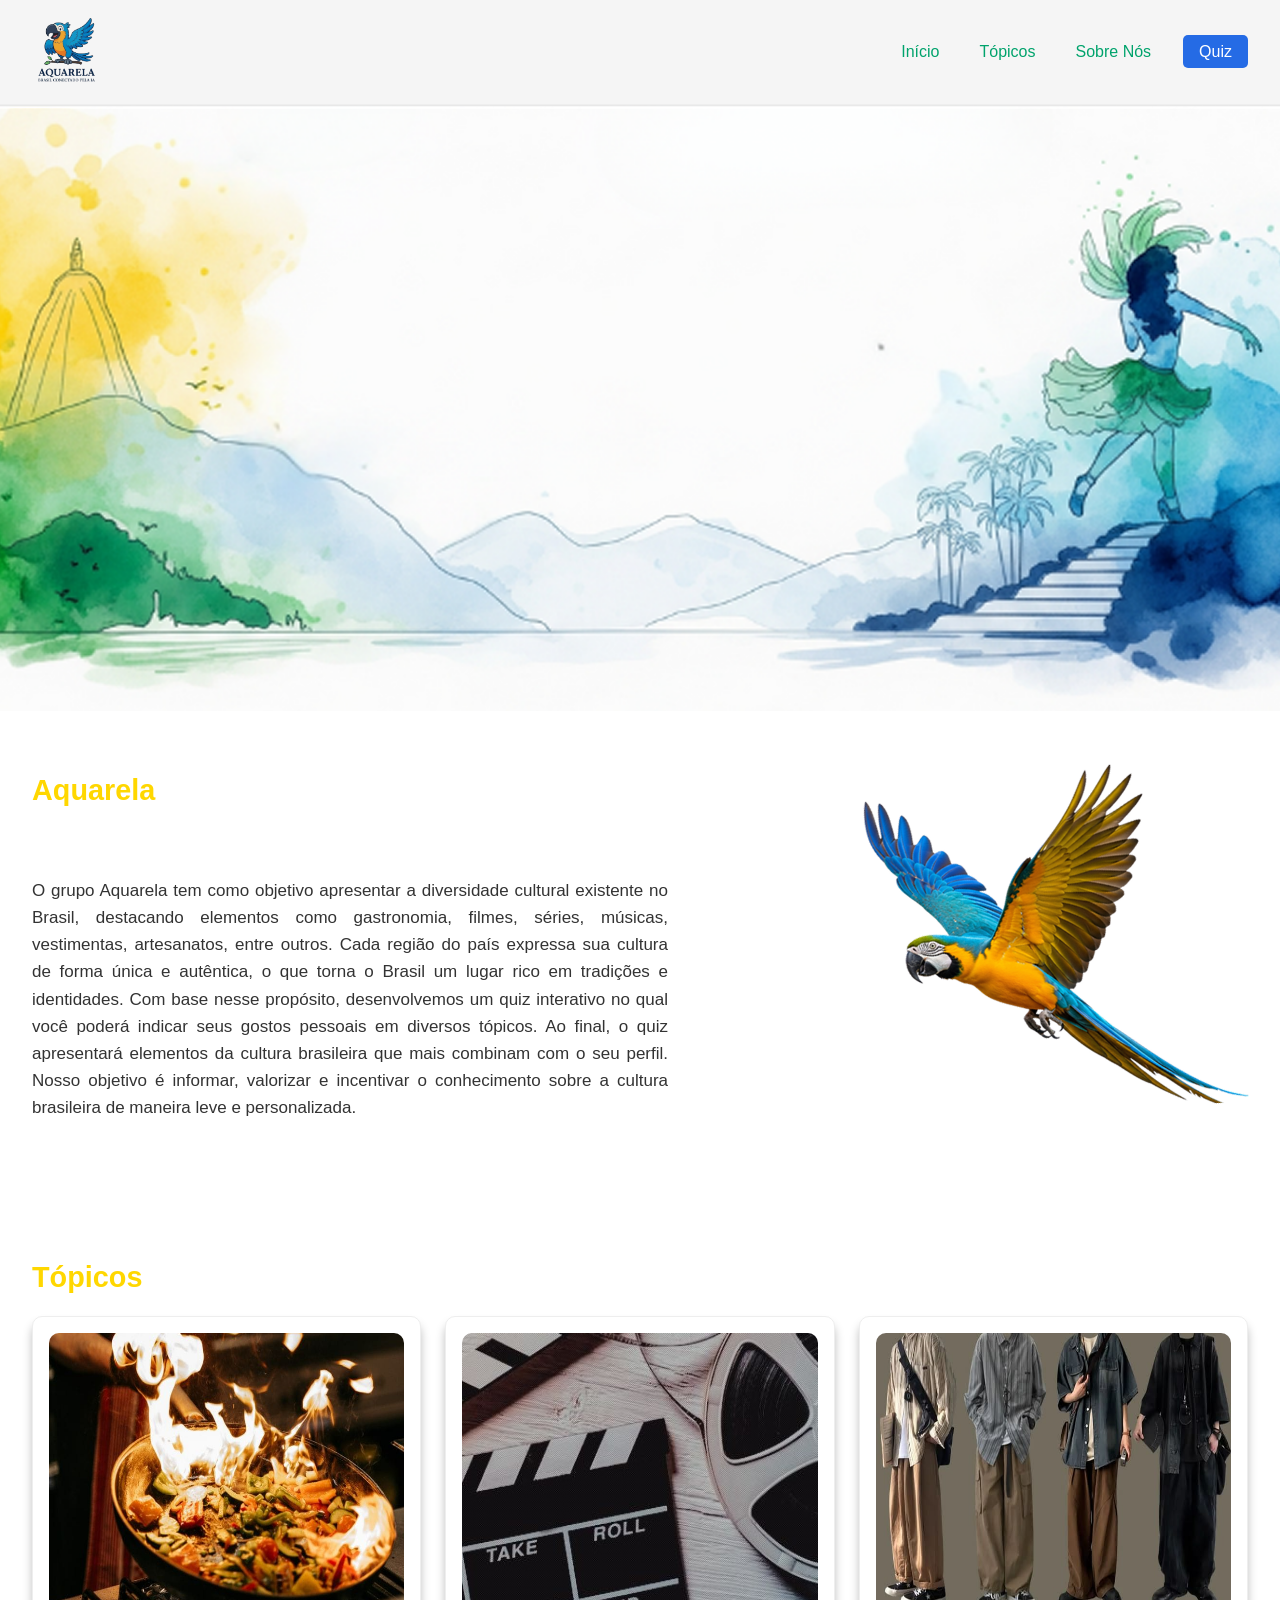
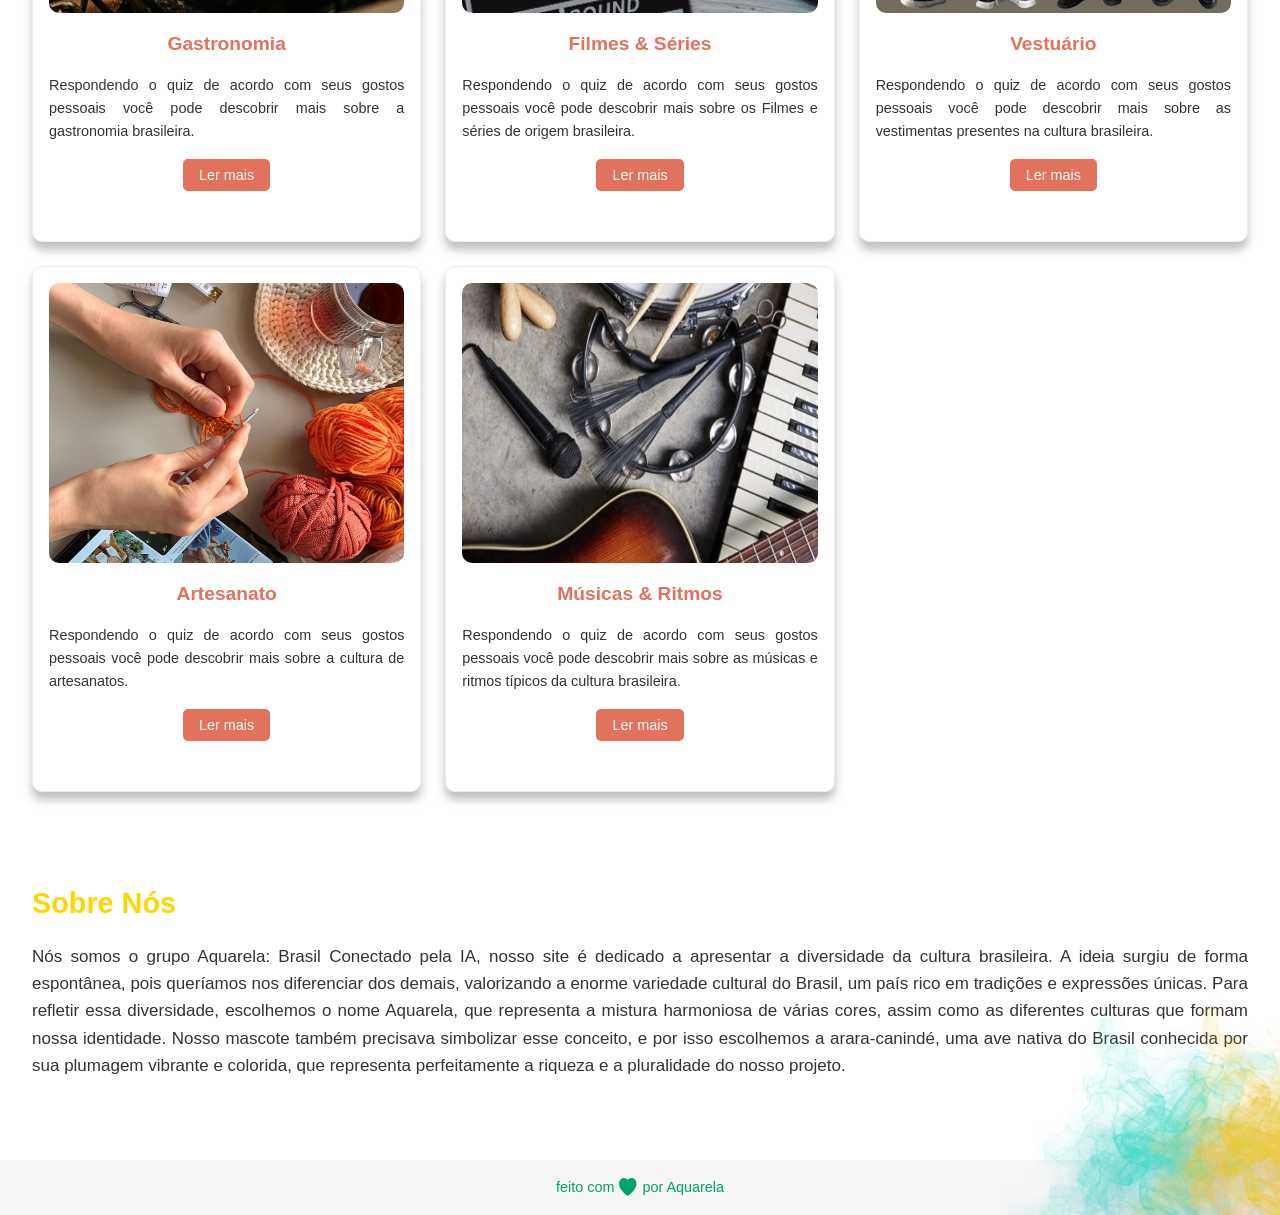
<file: index.html>
<!DOCTYPE html>
<html lang="pt-BR">
<head>
  <meta charset="UTF-8">
  <meta name="viewport" content="width=device-width, initial-scale=1.0">
  <title>Landing Page</title>
  <link rel="icon" href="assets/logo.aquarela.png">
  <link rel="stylesheet" href="style.css">
</head>
<body>
  <header>
    <img src="assets/logo.aquarela.png" alt="">
    <nav>
      <div class="menu-toggle" id="menu-toggle">
        <img src="assets/Godê.png" alt="icon">
      </div>
      <ul id="menu">
        <li><a href="#inicio">Início</a></li>
        <li><a href="#topicos">Tópicos</a></li>
        <li><a href="#sobre">Sobre Nós</a></li>
        <li><a href="quiz.html" class="quiz-button">Quiz</a></li>
      </ul>
    </nav>
  </header>

  <div class="hero">
    <img src="assets/banner.png" alt="banner aquarela">
  </div>

  <section class="aquarela" id="inicio">
    <h2 class="section-title" style="color:#FFD700;">Aquarela</h2>
    <div class="conteudo-aquarela">
    <p>O grupo Aquarela tem como objetivo apresentar a diversidade cultural existente no Brasil, destacando elementos como gastronomia, filmes, séries, músicas, vestimentas, artesanatos, entre outros. Cada região do país expressa sua cultura de forma única e autêntica, o que torna o Brasil um lugar rico em tradições e identidades.
    Com base nesse propósito, desenvolvemos um quiz interativo no qual você poderá indicar seus gostos pessoais em diversos tópicos. Ao final, o quiz apresentará elementos da cultura brasileira que mais combinam com o seu perfil.
    Nosso objetivo é informar, valorizar e incentivar o conhecimento sobre a cultura brasileira de maneira leve e personalizada.
</p>  

    <img src="assets/arara_caninde.png" alt="Arara">
    </div>
  </section>

  <section class="topicos" id="topicos">
    <h2 class="section-title" style="color:#FFD700;">Tópicos</h2>
      <div class="topicos-container">
          <div class="topico">
            <img src="assets/gastronomia.png" alt="">
            <h3>Gastronomia</h3>
            <p class="texto-curto">Respondendo o quiz de acordo com seus gostos pessoais você pode descobrir mais sobre a gastronomia brasileira.</p>
            <p class="texto-completo">A gastronomia brasileira é rica, diversa e cheia de personalidade.
              No nosso quiz, você vai descobrir quais pratos e estilos culinários têm mais a ver com o seu paladar.
              Durante o percurso, você poderá escolher entre diferentes estilos como <strong>Tradicional</strong>, que valoriza receitas típicas e regionais;
              <strong>Moderna</strong>, com releituras criativas e visuais marcantes; <strong>Fusão</strong>, que mistura culturas e sabores;
              <strong>Sustentável</strong> , focada no uso consciente dos ingredientes; <strong>Funcional</strong>, voltada para a saúde e bem-estar;
                <strong>Plant-based e vegana</strong>, com preparos sem ingredientes de origem animal; 
                e <strong>Molecular</strong>, que transforma a comida em uma experiência sensorial através da ciência. 
                Além disso, você também poderá indicar se prefere sabores salgados ou doces, para que a experiência seja ainda mais personalizada.</p>
            <button class="btn toggle-btn">Ler mais</button>
            </div>
        
          <div class="topico">
            <img src="assets/filmes e séries.jpg">
            <h3>Filmes & Séries</h3>
            <p class="texto-curto">Respondendo o quiz de acordo com seus gostos pessoais você pode descobrir mais sobre os Filmes e séries de origem brasileira.</p>
            <p class="texto-completo">Os filmes e séries brasileiras são um reflexo vibrante da nossa identidade cultural, revelando a riqueza das histórias, personagens e realidades que compõem o Brasil. Produzidas em todas as regiões do país, essas obras exploram temas como cotidiano, política, desigualdade, humor, folclore, amor e resistência — sempre com um olhar único e autêntico.
            Do cinema regional ao streaming, passando pelas novelas e minisséries, a produção audiovisual brasileira tem ganhado destaque nacional e internacional, mostrando a força da nossa criatividade e da nossa linguagem própria. Mais do que entretenimento, filmes e séries nacionais são uma forma de preservar, questionar e celebrar a cultura brasileira, conectando assim pessoas, regiões e histórias por trás das telas</p>
            <button class="btn toggle-btn">Ler mais</button>
          </div>
          
          <div class="topico">
            <img src="assets/estilos.png" alt="">
            <h3>Vestuário</h3>
            <p class="texto-curto">Respondendo o quiz de acordo com seus gostos pessoais você pode descobrir mais sobre as vestimentas presentes na cultura brasileira.</p>
            <p class="texto-completo">
            No nosso quiz, você poderá escolher os estilos que mais representam quem você é.
            Entre as opções, está o <strong>Hip Hop</strong>, com roupas largas, bonés e atitude urbana, refletindo a liberdade de expressão e a cultura das ruas;
            o <strong>Casual</strong>, ideal para o dia a dia, com peças confortáveis, práticas e versáteis, que unem estilo e funcionalidade;
            o <strong>Clássico</strong>, marcado por elegância, cortes tradicionais e cores neutras, perfeito para quem valoriza sofisticação e atemporalidade;
            o <strong>Minimalista</strong>, que prioriza simplicidade, funcionalidade e poucos elementos visuais;
            os <strong>Skaters</strong>, inspirados na cena do skate, com roupas despojadas, tênis e estampas marcantes que expressam liberdade e atitude;
            e o <strong>Streetwear</strong>, que combina moda urbana, inovação e identidade jovem, com peças que chamam atenção e demonstram personalidade.</p>
            <button class="btn toggle-btn">Ler mais</button>
          </div>

          <div class="topico">
            <img src="assets/artesanato.png" alt="">
            <h3>Artesanato</h3>
            <p class="texto-curto">Respondendo o quiz de acordo com seus gostos pessoais você pode descobrir mais sobre a cultura de artesanatos.</p>
            <p class="texto-completo">O artesanato brasileiro é cheio de história, criatividade e identidade. 
            No nosso quiz, você vai encontrar diferentes tipos de artesanato e poderá escolher aqueles que mais combinam com você.
            As opções incluem <strong>Cerâmica</strong>, com peças moldadas em barro e queimadas em forno, muito presentes em várias regiões do país; 
            <strong>Tricô</strong>, feito com agulhas e fios para criar roupas e acessórios cheios de textura; 
            <strong>Crochê</strong>, semelhante ao tricô, mas feito com uma única agulha, muito usado em peças decorativas e utilitárias; 
            <strong>Patchwork</strong>, que junta retalhos de tecido em composições criativas, comuns em colchas e bolsas; 
            <strong>Biscuit</strong>, uma massa modelável usada para criar enfeites delicados e personalizados; 
            <strong>Velas artesanais</strong>, que combinam cor, aroma e decoração; 
            <strong>Sabonetes artesanais</strong>, feitos com ingredientes naturais e formatos criativos;
            e <strong>Macramê</strong>, uma técnica de trançado com fios e nós que forma desde painéis de parede até acessórios. 
            Com base nas suas escolhas no quiz, você descobrirá quais desses estilos têm mais a ver com o seu gosto e personalidade.</p>
            <button class="btn toggle-btn">Ler mais</button>
          </div>

          <div class="topico">
            <img src="assets/musicas.png" alt="">
            <h3>Músicas & Ritmos</h3>
            <p class="texto-curto">Respondendo o quiz de acordo com seus gostos pessoais você pode descobrir mais sobre as músicas e ritmos típicos da cultura brasileira.</p>
            <p class="texto-completo">A música brasileira é uma expressão viva da diversidade cultural do país,
              reunindo ritmos e estilos que refletem a mistura de influências locais e globais. 
              No nosso quiz, você poderá escolher os gêneros musicais que mais combinam com você. 
              Entre as opções estão o <strong>Afrobeats</strong>, um ritmo vibrante com raízes africanas que conquistou o mundo;
              o <strong>Axé</strong>, animado e contagiante, típico do Carnaval baiano; 
              o <strong>Trap</strong>, estilo urbano e moderno com batidas marcantes; 
              o <strong>Samba</strong>, símbolo do Brasil, com seu ritmo alegre e cadenciado; 
              a <strong>Eletrônica</strong> que envolve sons digitais e batidas dançantes; 
              o <strong>Forró</strong>, ritmo nordestino que convida à dança; 
              o <strong>Funk</strong>, com suas batidas aceleradas e letras diretas; 
              o <strong>Gospel</strong>, música de fé e espiritualidade; 
              o <strong>Jazz</strong>, conhecido pela improvisação e sofisticação; 
              a <strong>MPB</strong> (Música Popular Brasileira), que mistura vários estilos com letras poéticas; 
              o <strong>Pagode</strong>, vertente do samba com clima mais descontraído; 
              o <strong>Piseiro</strong>, ritmo nordestino que tem ganhado espaço; 
              o <strong>Reggae</strong>, com mensagens de paz e ritmo relaxante; 
              e o <strong>Pop</strong>, música popular que domina as paradas.</p>
            <button class="btn toggle-btn">Ler mais</button>
          </div>
      </div>
    </div>
  </section>

  <section class="sobre" id="sobre">
    <h2 class="section-title" style="color:#FFD700;">Sobre Nós</h2>
    <p>Nós somos o grupo Aquarela: Brasil Conectado pela IA, nosso site é dedicado a apresentar a diversidade da cultura brasileira. 
    A ideia surgiu de forma espontânea, pois queríamos nos diferenciar dos demais, valorizando a enorme variedade cultural do Brasil,
    um país rico em tradições e expressões únicas.
    Para refletir essa diversidade, escolhemos o nome Aquarela, 
    que representa a mistura harmoniosa de várias cores, assim como as diferentes culturas que formam nossa identidade.
    Nosso mascote também precisava simbolizar esse conceito, e por isso escolhemos a arara-canindé, uma ave nativa do Brasil
    conhecida por sua plumagem vibrante e colorida, que representa perfeitamente a riqueza e a pluralidade do nosso projeto.</p>
  </section>

  <footer>
        feito com  <img src="assets/ph_heart-fill.svg" alt="coracao">  por Aquarela
    </footer> 

  <script src="script.js"></script>
</body>
</html>
</file>
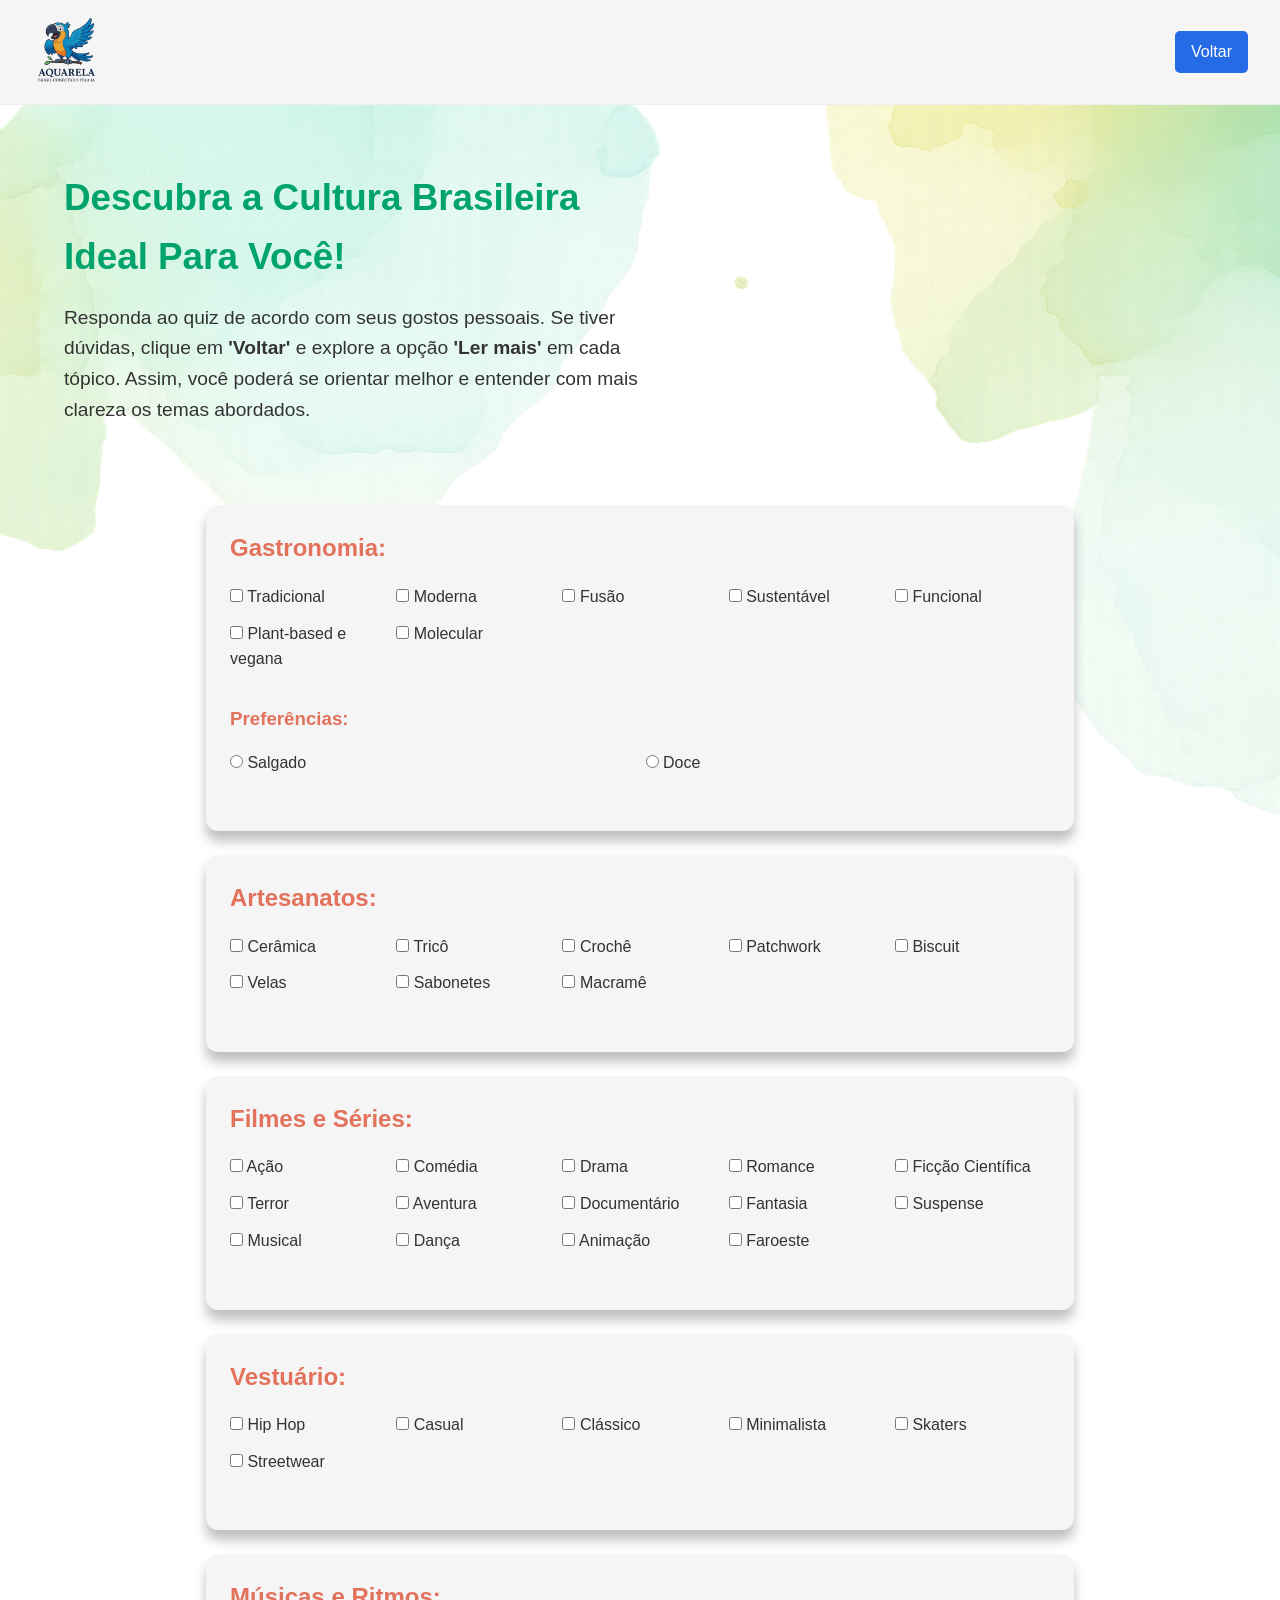
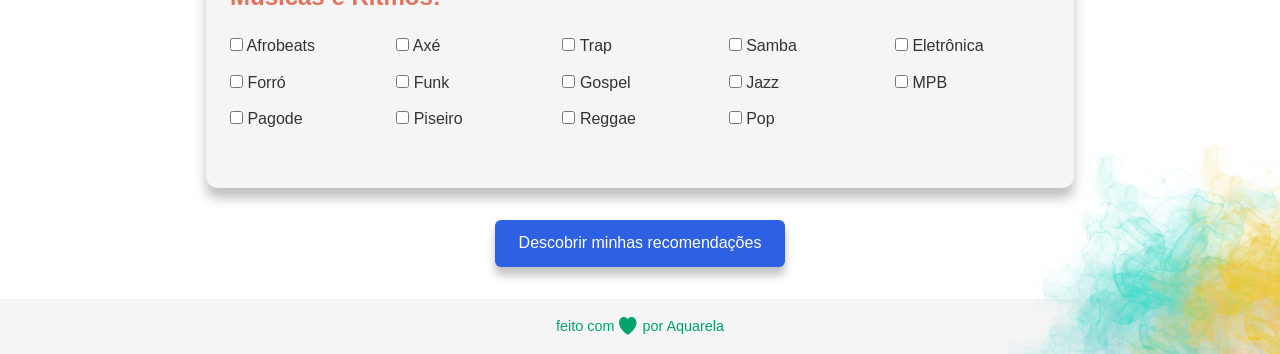
<file: quiz.html>
<!DOCTYPE html>
<html lang="pt-br">
  <head>
    <meta charset="UTF-8" />
    <meta name="viewport" content="width=device-width, initial-scale=1.0" />
    <title>Quiz Cultural</title>
    <link rel="icon" href="assets-quiz/logo.aquarela.png" />
    <link rel="stylesheet" href="style-quiz.css" />
  </head>
  <body>
    <header>
      <img src="assets-quiz/logo.aquarela.png" alt="" />
      <a href="index.html" class="voltar-button">Voltar</a>
    </header>

    <section class="hero">
      <div class="hero-text">
        <h1>Descubra a Cultura Brasileira Ideal Para Você!</h1>
        <p>
          Responda ao quiz de acordo com seus gostos pessoais. Se tiver dúvidas,
          clique em <strong>'Voltar'</strong> e explore a opção
          <strong>'Ler mais'</strong> em cada tópico. Assim, você poderá se
          orientar melhor e entender com mais clareza os temas abordados.
        </p>
      </div>
    </section>

    <main>
      <form id="quizForm">
        <div class="card">
          <h2>Gastronomia:</h2>
          <div class="grid">
            <label
              ><input type="checkbox" name="gastronomia" value="Tradicional" />
              Tradicional</label
            >
            <label
              ><input type="checkbox" name="gastronomia" value="Moderna" />
              Moderna</label
            >
            <label
              ><input type="checkbox" name="gastronomia" value="Fusão" />
              Fusão</label
            >
            <label
              ><input type="checkbox" name="gastronomia" value="Sustentável" />
              Sustentável</label
            >
            <label
              ><input type="checkbox" name="gastronomia" value="Funcional" />
              Funcional</label
            >
            <label
              ><input type="checkbox" name="gastronomia" value="Vegana" />
              Plant-based e vegana</label
            >
            <label
              ><input type="checkbox" name="gastronomia" value="Molecular" />
              Molecular</label
            >
          </div>
          <h3>Preferências:</h3>
          <div class="grid">
            <label
              ><input type="radio" name="preferencia" value="Salgado" />
              Salgado</label
            >
            <label
              ><input type="radio" name="preferencia" value="Doce" />
              Doce</label
            >
          </div>
        </div>

        <div class="card">
          <h2>Artesanatos:</h2>
          <div class="grid">
            <label
              ><input type="checkbox" name="artesanato" value="Cerâmica" />
              Cerâmica</label
            >
            <label
              ><input type="checkbox" name="artesanato" value="Tricô" />
              Tricô</label
            >
            <label
              ><input type="checkbox" name="artesanato" value="Crochê" />
              Crochê</label
            >
            <label
              ><input type="checkbox" name="artesanato" value="Patchwork" />
              Patchwork</label
            >
            <label
              ><input type="checkbox" name="artesanato" value="Biscuit" />
              Biscuit</label
            >
            <label
              ><input type="checkbox" name="artesanato" value="Velas" />
              Velas</label
            >
            <label
              ><input type="checkbox" name="artesanato" value="Sabonetes" />
              Sabonetes</label
            >
            <label
              ><input type="checkbox" name="artesanato" value="Macramê" />
              Macramê</label
            >
          </div>
        </div>

        <div class="card">
          <h2>Filmes e Séries:</h2>
          <div class="grid">
            <label
              ><input type="checkbox" name="filmes" value="Ação" /> Ação</label
            >
            <label
              ><input type="checkbox" name="filmes" value="Comédia" />
              Comédia</label
            >
            <label
              ><input type="checkbox" name="filmes" value="Drama" />
              Drama</label
            >
            <label
              ><input type="checkbox" name="filmes" value="Romance" />
              Romance</label
            >
            <label
              ><input type="checkbox" name="filmes" value="Ficção Científica" />
              Ficção Científica</label
            >
            <label
              ><input type="checkbox" name="filmes" value="Terror" />
              Terror</label
            >
            <label
              ><input type="checkbox" name="filmes" value="Aventura" />
              Aventura</label
            >
            <label
              ><input type="checkbox" name="filmes" value="Documentário" />
              Documentário</label
            >
            <label
              ><input type="checkbox" name="filmes" value="Fantasia" />
              Fantasia</label
            >
            <label
              ><input type="checkbox" name="filmes" value="Suspense" />
              Suspense</label
            >
            <label
              ><input type="checkbox" name="filmes" value="Musical" />
              Musical</label
            >
            <label
              ><input type="checkbox" name="filmes" value="Dança" />
              Dança</label
            >
            <label
              ><input type="checkbox" name="filmes" value="Animação" />
              Animação</label
            >
            <label
              ><input type="checkbox" name="filmes" value="Faroeste" />
              Faroeste</label
            >
          </div>
        </div>

        <div class="card">
          <h2>Vestuário:</h2>
          <div class="grid">
            <label
              ><input type="checkbox" name="vestuario" value="Hip Hop" /> Hip
              Hop</label
            >
            <label
              ><input type="checkbox" name="vestuario" value="Casual" />
              Casual</label
            >
            <label
              ><input type="checkbox" name="vestuario" value="Clássico" />
              Clássico</label
            >
            <label
              ><input type="checkbox" name="vestuario" value="Minimalista" />
              Minimalista</label
            >
            <label
              ><input type="checkbox" name="vestuario" value="Skaters" />
              Skaters</label
            >
            <label
              ><input type="checkbox" name="vestuario" value="Streetwear" />
              Streetwear</label
            >
          </div>
        </div>

        <div class="card">
          <h2>Músicas e Ritmos:</h2>
          <div class="grid">
            <label
              ><input type="checkbox" name="musicas" value="Afrobeats" />
              Afrobeats</label
            >
            <label
              ><input type="checkbox" name="musicas" value="Axé" /> Axé</label
            >
            <label
              ><input type="checkbox" name="musicas" value="Trap" /> Trap</label
            >
            <label
              ><input type="checkbox" name="musicas" value="Samba" />
              Samba</label
            >
            <label
              ><input type="checkbox" name="musicas" value="Eletrônica" />
              Eletrônica</label
            >
            <label
              ><input type="checkbox" name="musicas" value="Forró" />
              Forró</label
            >
            <label
              ><input type="checkbox" name="musicas" value="Funk" /> Funk</label
            >
            <label
              ><input type="checkbox" name="musicas" value="Gospel" />
              Gospel</label
            >
            <label
              ><input type="checkbox" name="musicas" value="Jazz" /> Jazz</label
            >
            <label
              ><input type="checkbox" name="musicas" value="MPB" /> MPB</label
            >
            <label
              ><input type="checkbox" name="musicas" value="Pagode" />
              Pagode</label
            >
            <label
              ><input type="checkbox" name="musicas" value="Piseiro" />
              Piseiro</label
            >
            <label
              ><input type="checkbox" name="musicas" value="Reggae" />
              Reggae</label
            >
            <label
              ><input type="checkbox" name="musicas" value="Pop" /> Pop</label
            >
          </div>
        </div>

        <div class="center">
          <button type="submit" class="submit-btn">
            Descobrir minhas recomendações
          </button>
          <div id="resultado">
            <p id="resposta"></p>
          </div>
        </div>
      </form>
    </main>

    <footer>
      feito com <img src="assets-quiz/ph_heart-fill.svg" alt="coracao" /> por
      Aquarela
    </footer>

    <script src="script-quiz.js"></script>
  </body>
</html>
</file>
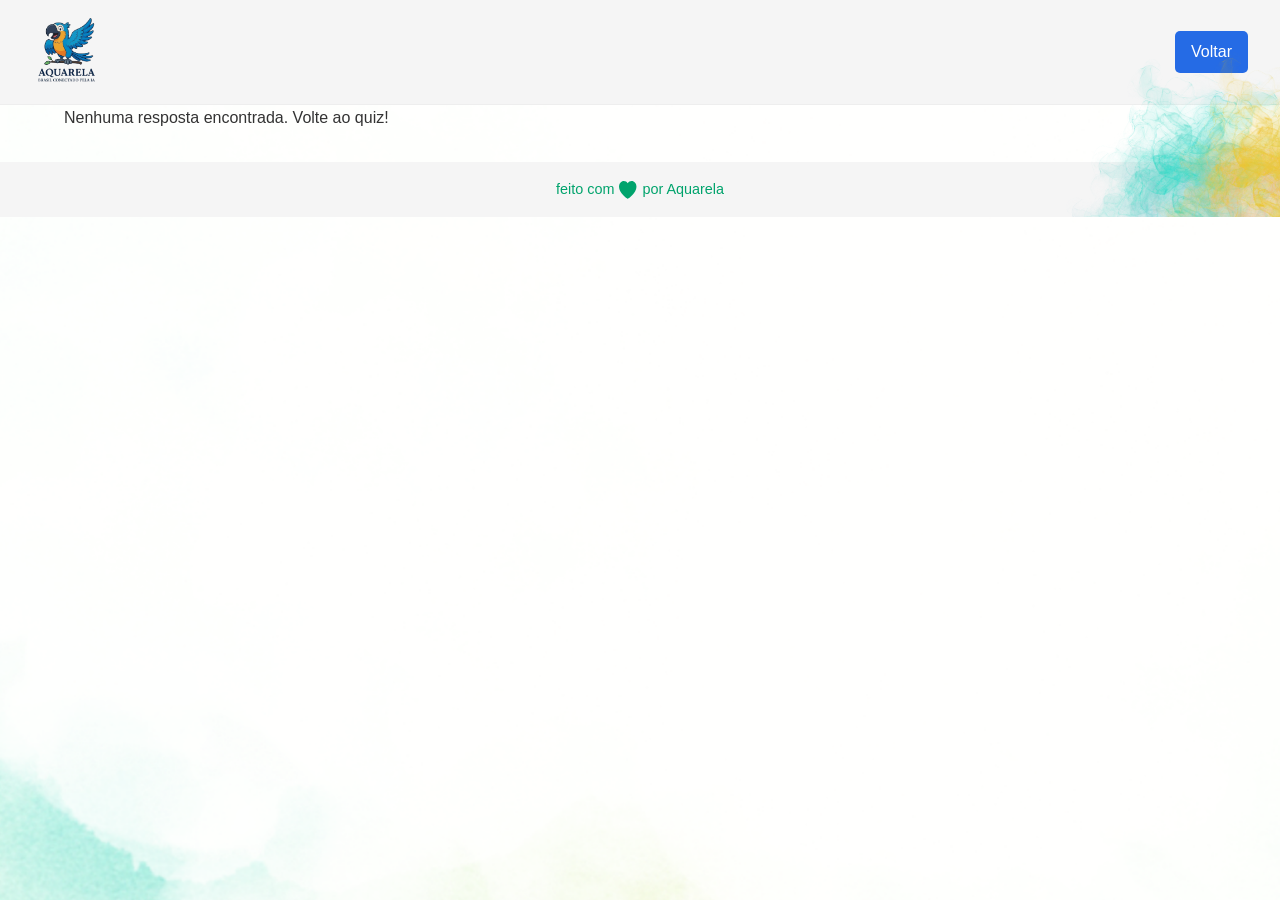
<file: recomendacoes.html>
<!DOCTYPE html>
<html lang="pt-BR">
  <head>
    <meta charset="UTF-8" />
    <meta name="viewport" content="width=device-width, initial-scale=1.0" />
    <title>Resultado do Quiz</title>
    <link rel="icon" href="assets-recomendacoes/logo.aquarela.png" />
    <link rel="stylesheet" href="recomendacoes.css" />
  </head>
  <body>
    <header>
      <img src="assets-recomendacoes/logo.aquarela.png" alt="" />
      <a href="quiz.html" class="voltar-button">Voltar</a>
    </header>
    <div id="resultado-container" class="grid-container"></div>
    <footer>
      feito com
      <img src="assets-recomendacoes/ph_heart-fill.svg" alt="coracao" /> por
      Aquarela
    </footer>
    <script src="dados.js"></script>
    <script src="recomendacoes.js"></script>
  </body>
</html>
</file>
<file: style.css>
body {
  margin: 0;
  padding: 0;
  width: 100%;
  font-family: Arial, sans-serif;
  line-height: 1.6;
  color: #333;
  position: relative;
  background-color: #ffffff;
}

body::after {
  content: "";
  position: absolute;
  bottom: 0;
  right: 0;
  width: 25%;
  height: 100%;
  background: url("assets/mancha_footer.png") no-repeat right bottom;
  background-size: contain;
  pointer-events: none;
  z-index: 2;
}

body > * {
  position: relative;
  z-index: 1;
}

header {
  background: #f5f5f5;
  display: flex;
  justify-content: space-between;
  align-items: center;
  padding: 1rem 2rem;
  border-bottom: 1px solid #eee;
  position: sticky;
  top: 0;
  z-index: 1000;
}

header img {
  max-width: 65px;
}

nav ul {
  list-style: none;
  display: flex;
  align-items: center;
  gap: 1.5rem;
  margin: 0;
  padding: 0;
}

nav a {
  text-decoration: none;
  color: #00a36c;
  transition: color 0.3s;
  padding: 0.5rem;
}

nav a:hover {
  color: #256be5;
}

nav a.quiz-button {
  background-color: #256be5;
  color: #fff;
  padding: 8px 16px;
  border-radius: 5px;
  transition: background-color 0.3s;
  font-weight: normal;
}

nav a.quiz-button:hover {
  background-color: #007c51;
  color: #fff;
}

.menu-toggle {
  display: none;
  flex-direction: column;
  cursor: pointer;
}

.menu-toggle img {
  height: 50px;
  width: 55px;
  margin: 4px 0;
  padding: 8px 16px;
  transition: 0.3s;
}

.hero img {
  width: 100%;
  height: auto;
  display: block;
  margin-top: -10px;
  object-fit: cover;
}

section {
  padding: 2rem;
  max-width: 1350px;
  margin: auto;
}

.section-title {
  font-size: 1.8rem;
  margin-bottom: 1rem;
}

.conteudo-aquarela {
  display: flex;
  align-items: center;
  gap: 130px;
}

.aquarela img {
  max-width: 450px;
  height: auto;
  transform: rotate(-20deg);
  margin-top: -150px;
}

.aquarela p {
  max-width: 85%;
  text-align: justify;
  margin-top: 20px;
  font-size: 17px;
}

.topicos-container {
  display: grid;
  grid-template-columns: repeat(3, 1fr);
  gap: 1.5rem;
  justify-content: center;
  margin-top: 1rem;
}

.topico {
  background: #fff;
  border: 1px solid #eee;
  border-radius: 10px;
  overflow: hidden;
  box-shadow: 0 2px 6px rgba(0, 0, 0, 0.1);
  text-align: center;
  padding: 1rem;
  transition: all 0.3s ease;
  height: auto;
  align-self: start;
  box-shadow: 0 8px 10px rgba(0, 0, 0, 0.25);
}

.topico.expanded {
  grid-column: auto;
}

.texto-completo {
  display: none;
}

.topico img {
  width: 100%;
  height: 280px;
  border-radius: 10px;
}

.topico h3 {
  margin: 0.5rem 0;
  font-size: 1.2rem;
  color: #e2725b;
}

.topico p {
  font-size: 0.9rem;
  margin-bottom: 1rem;
  text-align: justify;
}

.btn {
  display: inline-block;
  padding: 0.5rem 1rem;
  background: #e2725b;
  color: #fff;
  border-radius: 5px;
  text-decoration: none;
  font-size: 0.9rem;
  transition: background 0.3s;
  cursor: pointer;
  border: none;
}

.btn:hover {
  background: #ff5a39;
}

.sobre {
  font-size: 17px;
  text-align: justify;
}

footer {
  text-align: center;
  padding: 1rem;
  gap: 5px;
  font-size: 0.9rem;
  background: #f5f5f5;
  margin-top: 2rem;
  color: #00a36c;
  display: flex;
  justify-content: center;
  align-items: center;
  position: relative;
  z-index: 1;
}

@media (max-width: 900px) {
  .topicos-container {
    grid-template-columns: repeat(2, 1fr);
  }
}

@media (max-width: 600px) {
  .topicos-container {
    grid-template-columns: 1fr;
  }
}

@media (max-width: 768px) {
  nav ul {
    display: none;
    flex-direction: column;
    background: #fff;
    position: absolute;
    top: 60px;
    right: 20px;
    padding: 1rem;
    border: none;
    box-shadow: 0 2px 6px rgba(0, 0, 0, 0.1);
  }

  nav ul.show {
    display: flex;
  }

  .menu-toggle {
    display: flex;
  }
  .menu-toggle img {
    padding: 2px 4px;
  }

  .conteudo-aquarela {
    flex-direction: column;
    gap: 40px;
    text-align: center;
  }

  .aquarela p {
    max-width: 100%;
    font-size: 16px;
    margin-top: 0;
    padding: 0 1rem;
  }

  .aquarela img {
    max-width: 80%;
    margin-top: -50px;
    transform: rotate(-15deg);
  }

  body::after {
    width: 270px;
    height: 350px;
  }
}
</file>
<file: style-quiz.css>
* {
  margin: 0;
  padding: 0;
  box-sizing: border-box;
}

body {
  margin: 0;
  padding: 0;
  width: 100%;
  font-family: Arial, sans-serif;
  line-height: 1.6;
  color: #333;
  position: relative;
  background-color: #ffffff;
}

body::before {
  content: "";
  position: absolute;
  top: 0;
  left: 0;
  width: 1513px;
  height: 100%;
  background: url("assets-quiz/mancha_hero.png") no-repeat center top;
  background-size: contain;
  pointer-events: none;
  z-index: 0;
}

body::after {
  content: "";
  position: absolute;
  bottom: 0;
  right: 0;
  width: 25%;
  height: 100%;
  background: url("assets-quiz/mancha_footer.png") no-repeat right bottom;
  background-size: contain;
  pointer-events: none;
  z-index: 2;
}

body > * {
  position: relative;
  z-index: 1;
}

header {
  display: flex;
  justify-content: space-between;
  align-items: center;
  padding: 1rem 2rem;
  background: #f5f5f5;
  border-bottom: 1px solid #eee;
}

header img {
  max-width: 65px;
}

header a.voltar-button {
  background-color: #256be5;
  color: #fff;
  padding: 8px 16px;
  border-radius: 5px;
  transition: background-color 0.3s;
  font-weight: normal;
  text-decoration: none;
}

header a.voltar-button:hover {
  background-color: #007c51;
  color: #fff;
}

.hero-text {
  text-align: left;
  margin-left: 4rem;
  max-width: 580px;
  padding-top: 4rem;
}

.hero-text h1 {
  font-size: 2.3rem;
  margin: 0 0 1rem 0;
  color: #00a36c;
}

.hero-text p {
  font-size: 1.2rem;
  margin: 0 0 5rem 0;
}

main {
  max-width: 900px;
  margin: 2rem auto;
  padding: 0 1rem;
}

.card {
  background: #f5f5f5;
  padding: 1.5rem;
  margin-bottom: 1.5rem;
  border-radius: 12px;
  box-shadow: 0 10px 12px rgba(0, 0, 0, 0.25);
}

.card h2,
.card h3 {
  margin-bottom: 1rem;
  color: #e2725b;
}

.grid {
  margin-bottom: 2rem;
  display: grid;
  grid-template-columns: repeat(auto-fit, minmax(150px, 1fr));
  gap: 0.7rem;
}

.submit-btn {
  background: #2d60e3;
  color: #fff;
  border: none;
  padding: 0.9rem 1.5rem;
  border-radius: 6px;
  font-size: 1rem;
  cursor: pointer;
  box-shadow: 0 8px 10px rgba(0, 0, 0, 0.25);
}

#resultado {
  display: none;
  margin-top: 2rem;
  text-align: center;
}

#resposta {
  font-size: 1.1rem;
  color: #333;
}

.center {
  text-align: center;
  margin-top: 2rem;
}

footer {
  text-align: center;
  padding: 1rem;
  gap: 5px;
  font-size: 0.9rem;
  background: #f5f5f5;
  margin-top: 2rem;
  color: #00a36c;
  display: flex;
  justify-content: center;
  align-items: center;
  position: relative;
  z-index: 1;
}

@media (max-width: 768px) {
  body::after {
    width: 270px;
    height: 350px;
  }
  body::before {
    width: 100%;
    height: 90%;
  }
  .hero-text {
    text-align: left;
    max-width: 580px;
    margin-left: 25px;
    padding-top: 4rem;
  }
}
</file>
<file: recomendacoes.css>
* {
  margin: 0;
  padding: 0;
  box-sizing: border-box;
}

body {
  margin: 0;
  padding: 0;
  width: 100%;
  font-family: Arial, sans-serif;
  line-height: 1.6;
  color: #333;
  position: relative;
  background-image: url("assets-recomendacoes/body-image.png");
  background-size: cover;
  background-position: center;
  background-repeat: no-repeat;
}

body::after {
  content: "";
  position: absolute;
  bottom: 0;
  right: 0;
  width: 25%;
  height: 100%;
  background: url("assets-recomendacoes/footer.png") no-repeat right bottom;
  background-size: contain;
  pointer-events: none;
  z-index: 2;
}

body > * {
  position: relative;
  z-index: 1;
}

header {
  display: flex;
  justify-content: space-between;
  align-items: center;
  padding: 1rem 2rem;
  background: #f5f5f5;
  border-bottom: 1px solid #eee;
}

header img {
  max-width: 65px;
}

header a.voltar-button {
  background-color: #256be5;
  color: #fff;
  padding: 8px 16px;
  border-radius: 5px;
  transition: background-color 0.3s;
  font-weight: normal;
  text-decoration: none;
}

header a.voltar-button:hover {
  background-color: #007c51;
  color: #fff;
}

h2 {
  font-size: 1.8rem;
  margin: 2rem 0 1rem 0;
  color: #e2725b;
}

#resultado-container {
  display: flex;
  flex-direction: column;
  gap: 2rem;
  padding: 0 4rem;
}

.cards {
  display: grid;
  grid-template-columns: repeat(auto-fit, minmax(280px, 4fr));
  gap: 1.5rem;
}

.card {
  background: #fff;
  border-radius: 12px;
  overflow: hidden;
  box-shadow: 0 4px 12px rgba(0, 0, 0, 0.1);
  transition: transform 0.2s, box-shadow 0.2s;
  box-shadow: 0 10px 12px rgba(0, 0, 0, 0.25);
}

.card:hover {
  transform: translateY(-5px);
  box-shadow: 0 8px 20px rgba(0, 0, 0, 0.15);
}

.card img {
  width: 100%;
  height: 250px;
  object-fit: cover;
}

.card-content {
  padding: 0.8rem 1rem;
  text-align: center;
}

.card-content strong {
  display: block;
  font-size: 1rem;
  margin-bottom: 0.3rem;
  color: #256be5;
}

.card-content em,
.card-content span {
  display: block;
  font-size: 0.85rem;
  color: #555;
  margin-bottom: 0.2rem;
}

.card-content p {
  font-size: 0.8rem;
  color: #444;
  margin-top: 0.5rem;
  text-align: justify;
}

footer {
  text-align: center;
  padding: 1rem;
  gap: 5px;
  font-size: 0.9rem;
  background: #f5f5f5;
  margin-top: 2rem;
  color: #00a36c;
  display: flex;
  justify-content: center;
  align-items: center;
  position: relative;
  z-index: 1;
}

@media (max-width: 768px) {
  .cards {
    grid-template-columns: repeat(auto-fit, minmax(140px, 1fr));
  }

  .card img {
    height: 130px;
  }
  body::after {
    width: 270px;
    height: 350px;
  }
}

@media (max-width: 480px) {
  .cards {
    grid-template-columns: 1fr;
  }

  .card img {
    height: 200px;
  }
}
</file>
